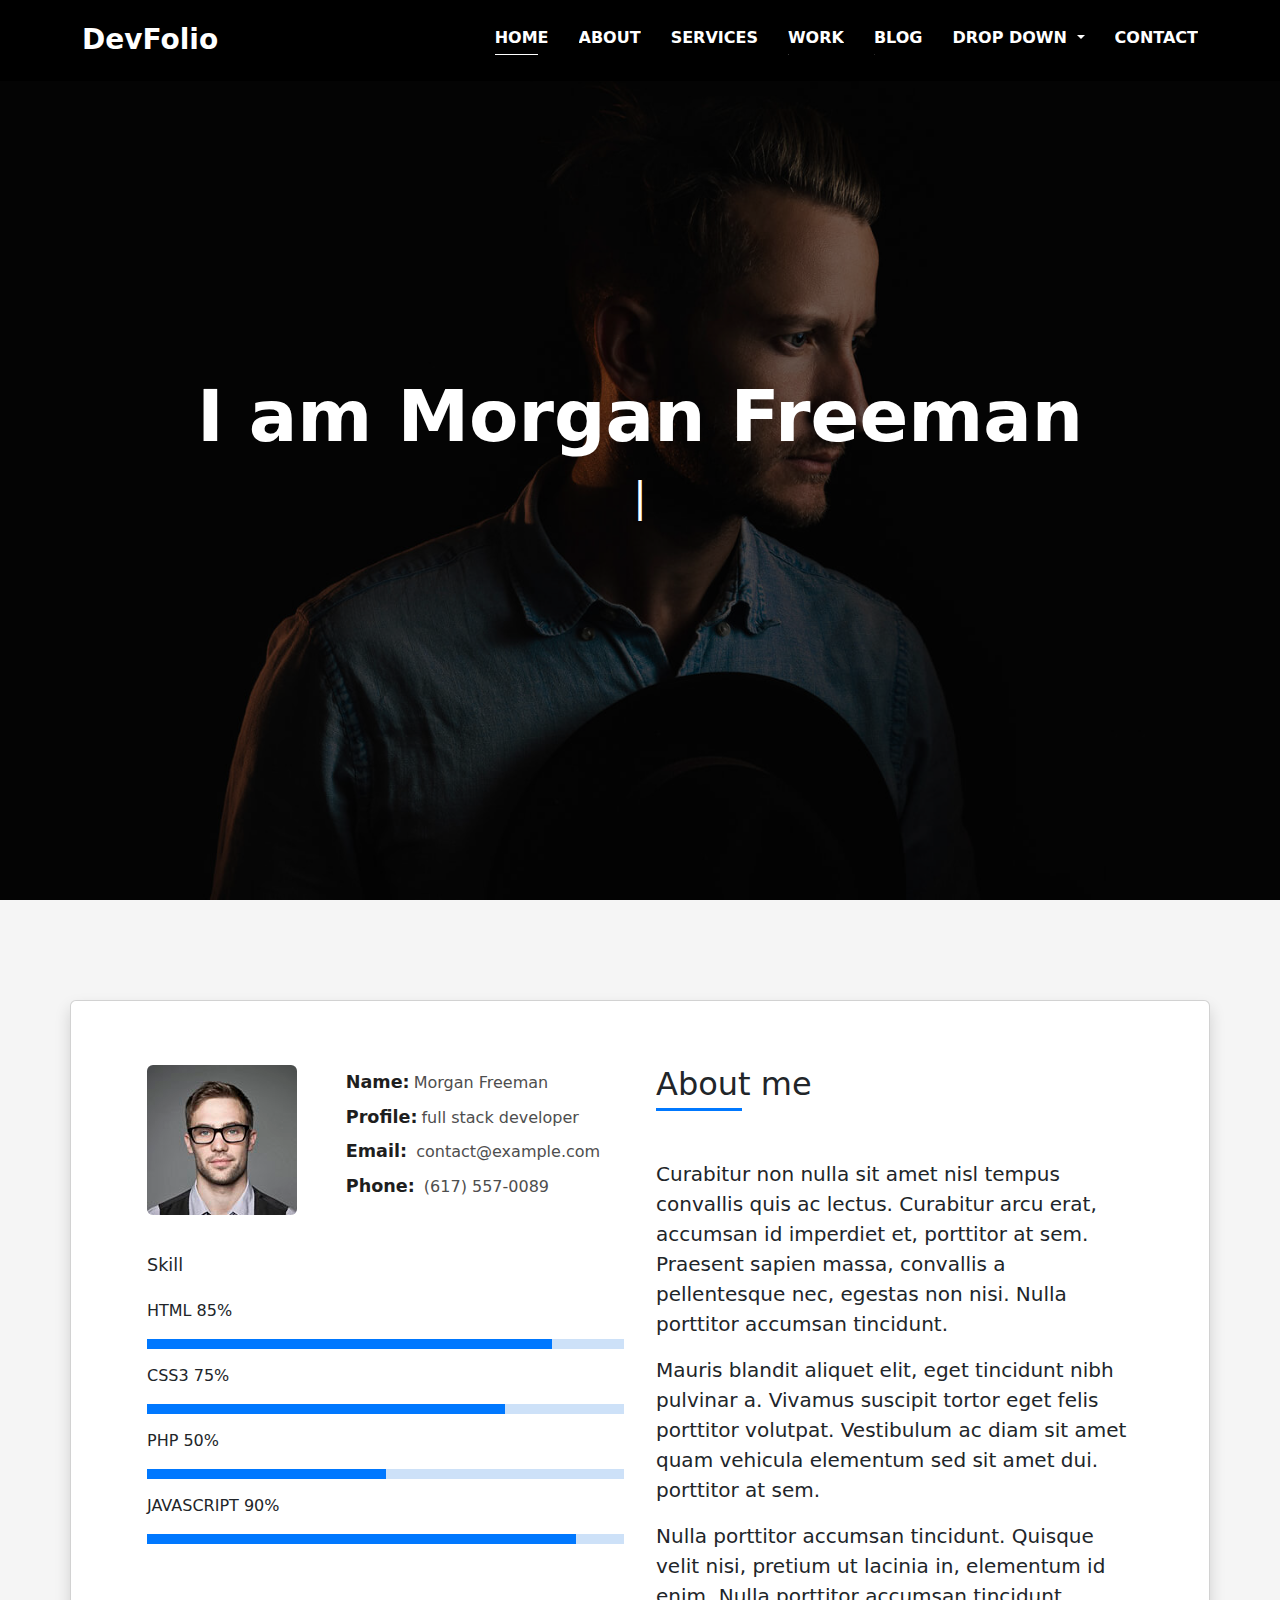
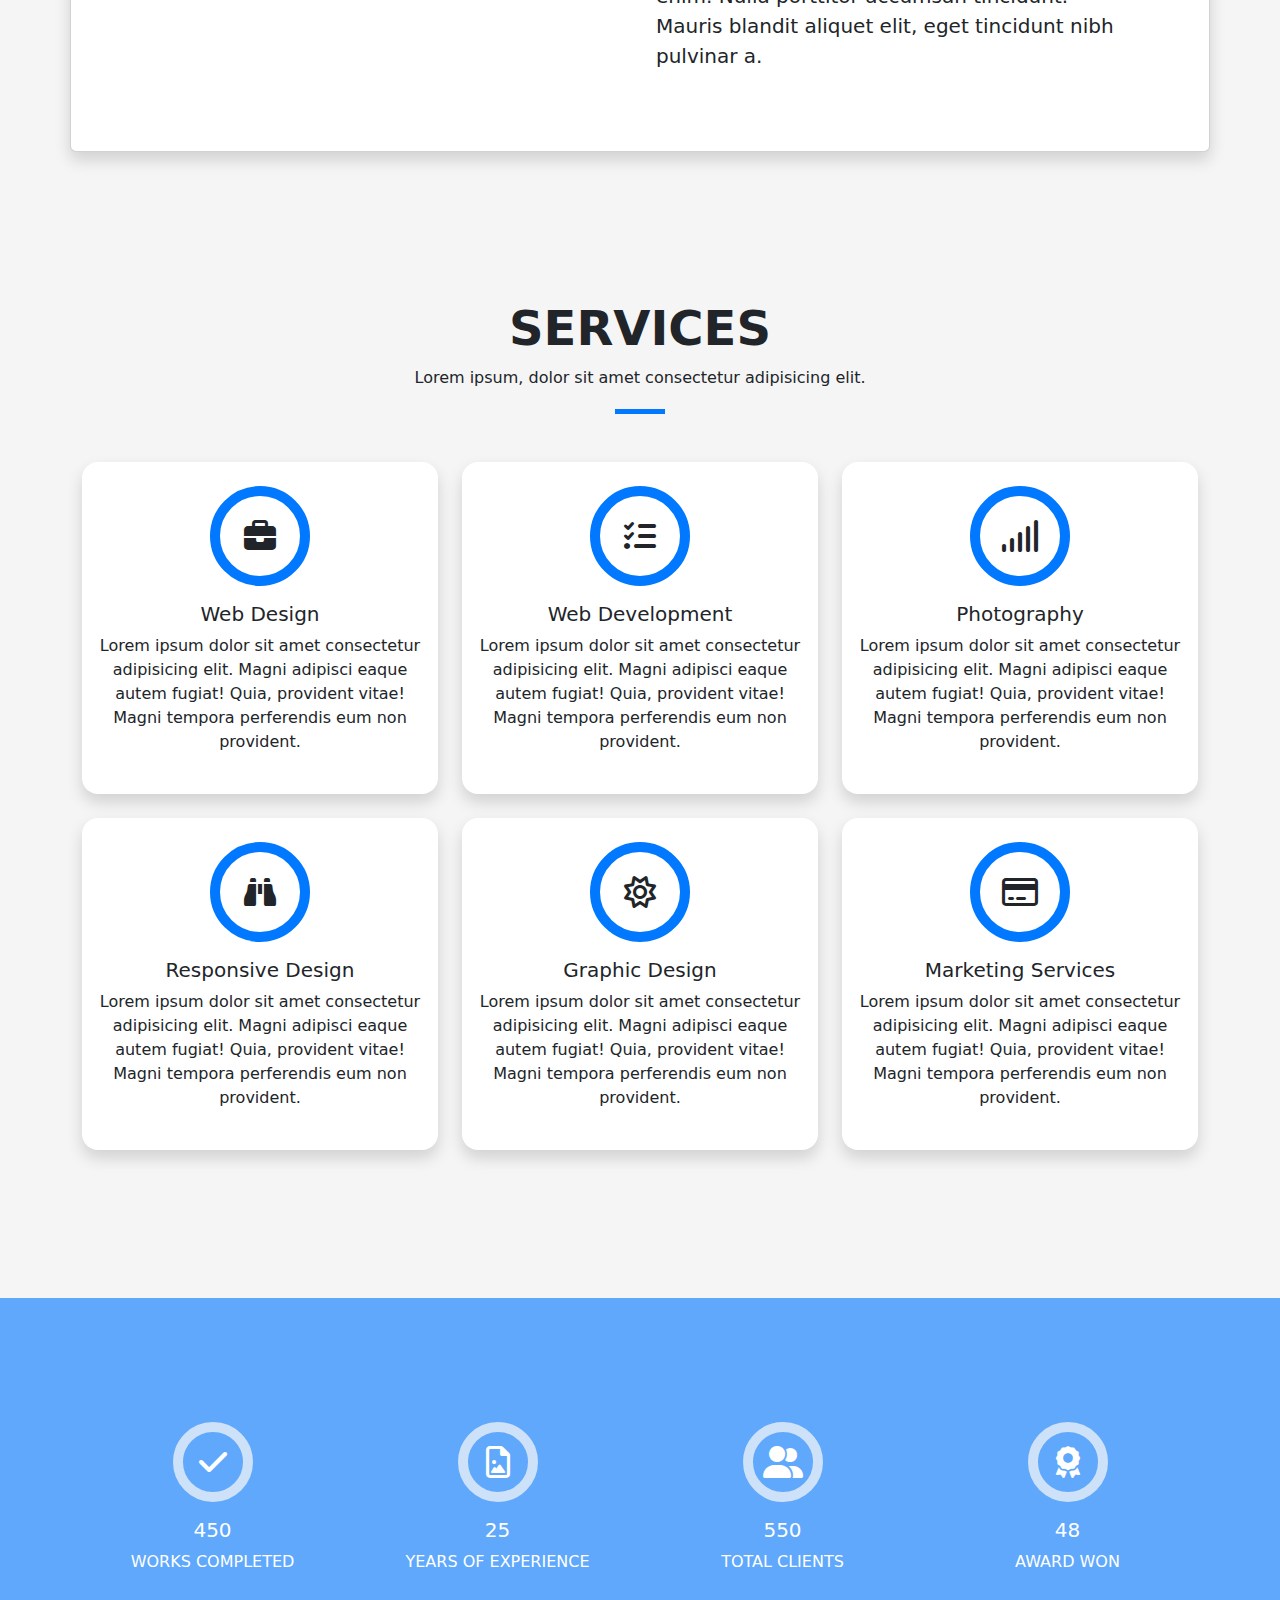
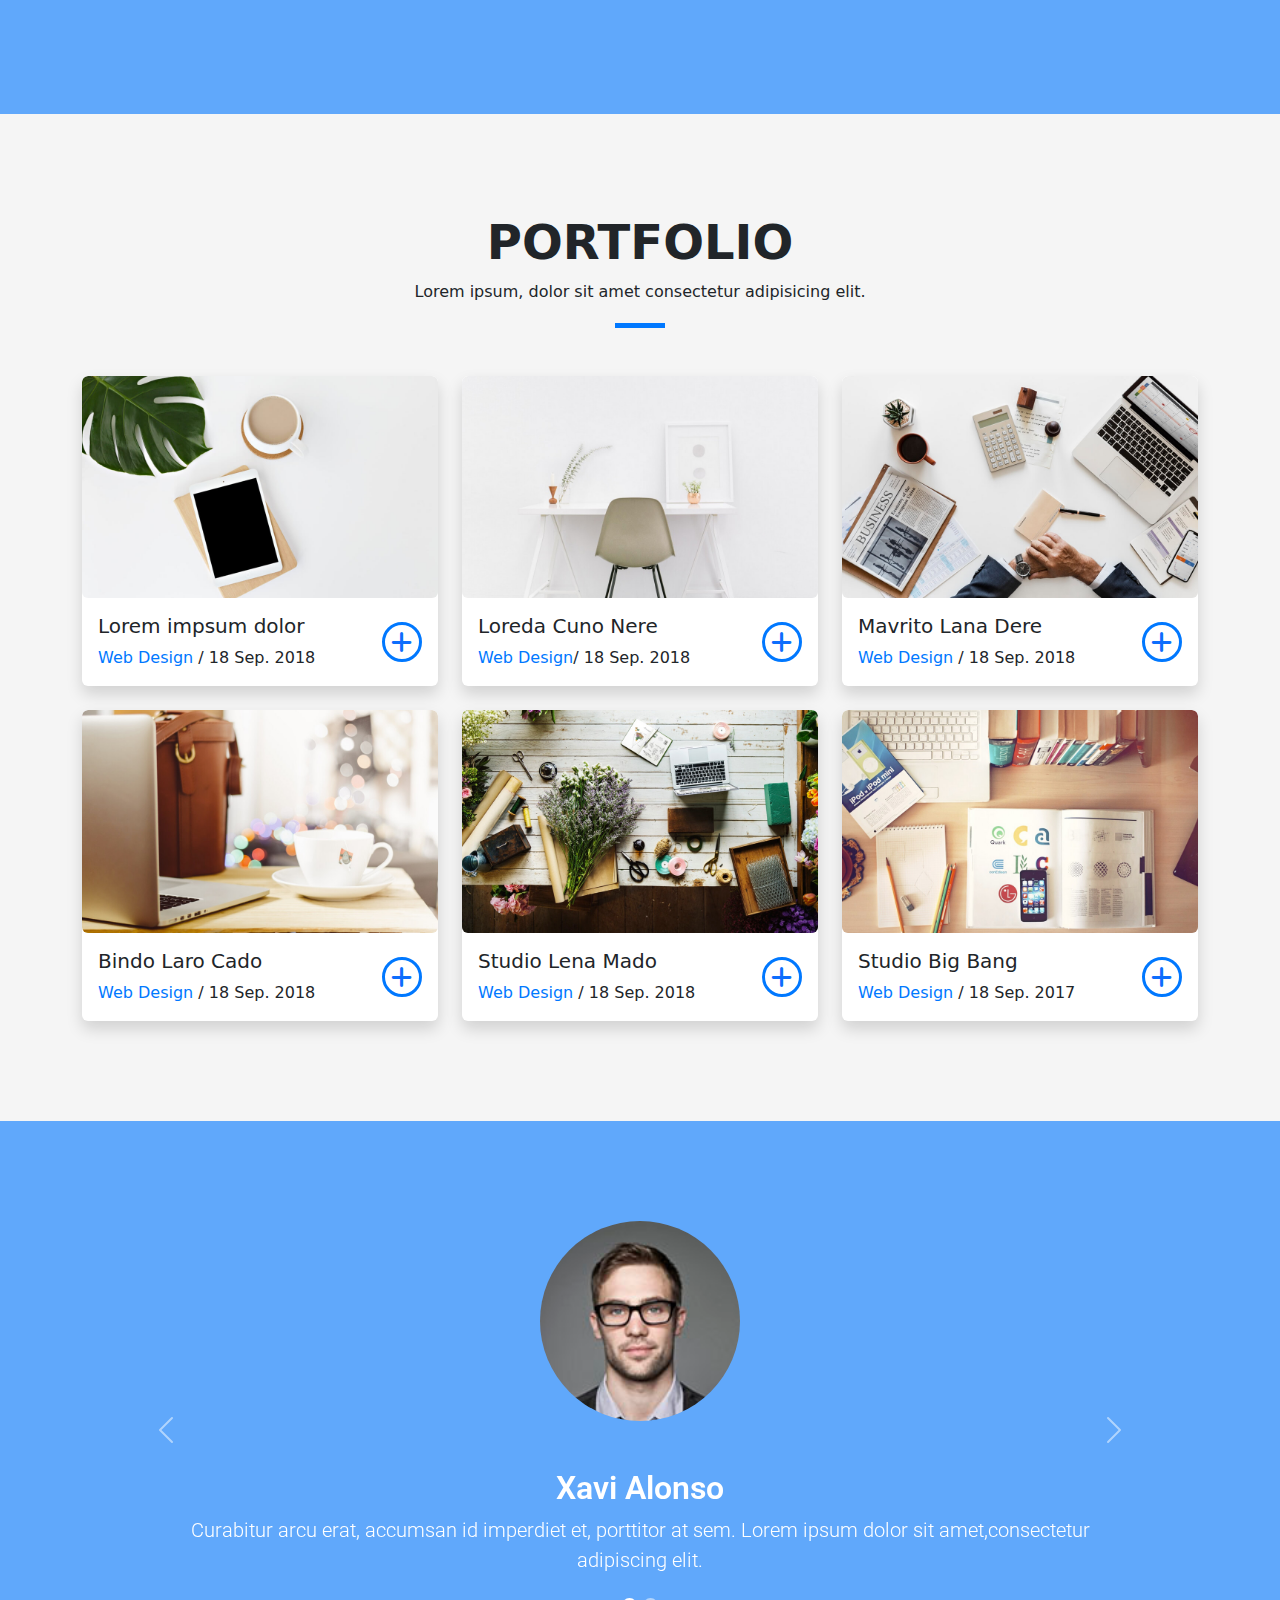
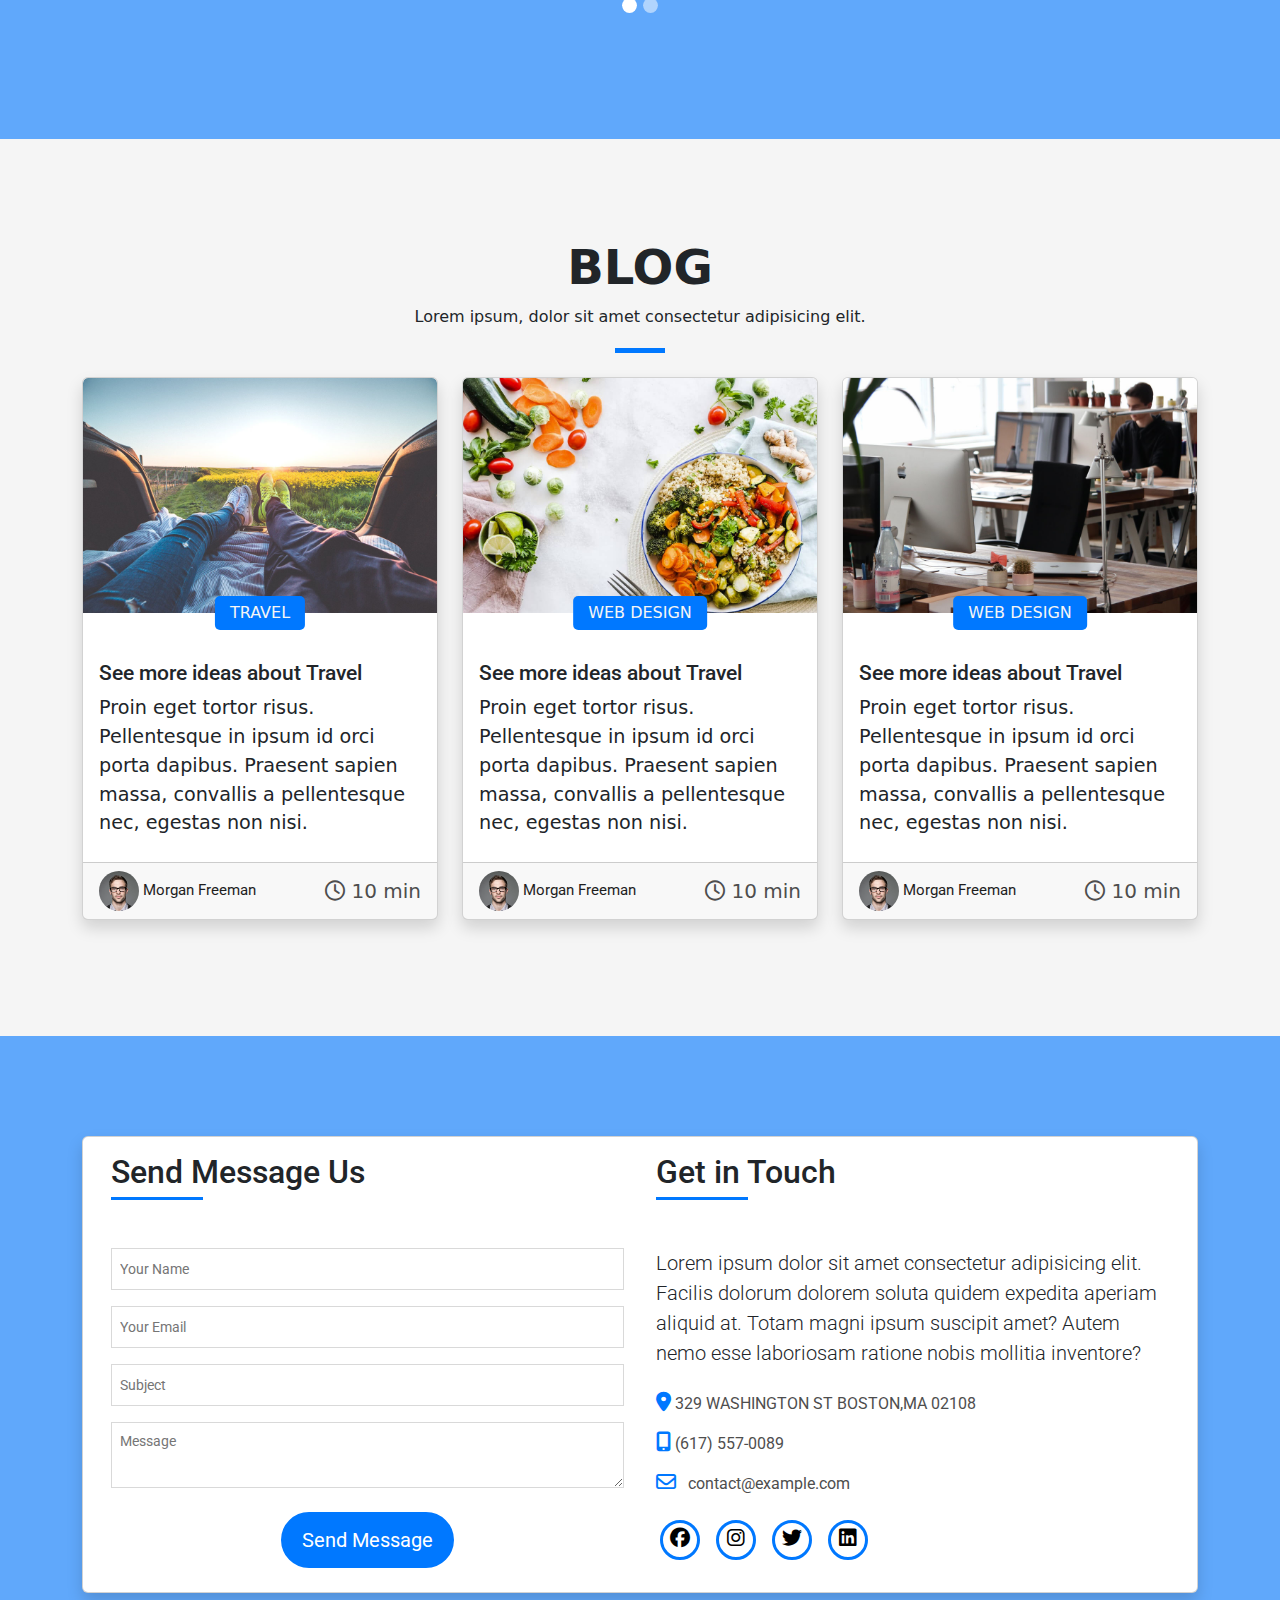
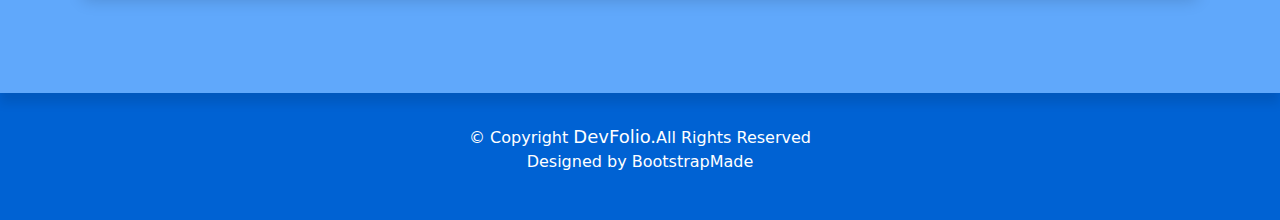
<file: index.html>
<!DOCTYPE html>
<html lang="en">
<head>
    <meta charset="UTF-8">
    <meta name="viewport" content="width=device-width, initial-scale=1.0">
    <title>DevFolio</title>
    <link rel="shortcut icon" href="images/icon.webp" type="image/x-icon">
    <link rel="stylesheet" href="css/all.min.css">
    <link rel="stylesheet" href="css/bootstrap.min.css">
    <link rel="stylesheet" href="css/style.css">
    <link rel="stylesheet" href="css/media.css">
    <link rel="preconnect" href="https://fonts.googleapis.com">
    <link rel="preconnect" href="https://fonts.gstatic.com" crossorigin>
    <link href="https://fonts.googleapis.com/css2?family=Roboto:ital,wght@0,100;0,300;0,400;0,500;0,700;0,900;1,100;1,300;1,400;1,500;1,700;1,900&display=swap" rel="stylesheet">
</head>
<body data-bs-spy="scroll">
    <!-- start navbar -->
    <nav id="main-page" class="navbar navbar-expand-lg bg-body-dark bg-black position-fixed w-100">
        <div class="container">
            <a class="navbar-brand" href="#">DevFolio</a>
            <button class="navbar-toggler" type="button" data-bs-toggle="collapse"
                data-bs-target="#navbarSupportedContent" aria-controls="navbarSupportedContent" aria-expanded="false"
                aria-label="Toggle navigation">
                <span class="navbar-toggler-icon"></span>
            </button>
            <div class="collapse navbar-collapse" id="navbarSupportedContent">
                <ul class="navbar-nav ms-auto mb-2 mb-lg-0">
                    <li class="nav-item">
                        <a class="nav-link " aria-current="page" href="#home">Home</a>
                    </li>
                    <li class="nav-item">
                        <a class="nav-link" href="#about">About</a>
                    </li>
                    <li class="nav-item">
                        <a class="nav-link" href="#services">Services</a>
                    </li>
                    <li class="nav-item">
                        <a class="nav-link" href="#work">Work</a>
                    </li>
                    <li class="nav-item">
                        <a class="nav-link" href="#blog">Blog</a>
                    </li>
                    <li class="nav-item dropdown ">
                        <a class="nav-link dropdown-toggle" href="#" role="button" data-bs-toggle="dropdown" aria-expanded="false"> DROP DOWN </a>
                        <ul class="dropdown-menu">
                            <li class="pe-3"><a class="dropdown-item" href="#">Drop Down 1</a></li>
                            <li class="list dropdown pe-5">
                                <a class="dropdown-item dropdown-toggle" href="#">Deep Drop Down</a>
                                <ul class="dropdown-menu  small-list">
                                    <li><a class="dropdown-item" href="#">Deep Drop Down 1</a></li>
                                    <li><a class="dropdown-item" href="#">Deep Drop Down 2</a></li>
                                    <li><a class="dropdown-item" href="#">Deep Drop Down 3</a></li>
                                    <li><a class="dropdown-item" href="#">Deep Drop Down 4</a></li>
                                    <li><a class="dropdown-item" href="#">Deep Drop Down 5</a></li>
                                </ul>
                            </li>
                            <li><a class="dropdown-item" href="#">Drop Down 2</a></li>
                            <li><a class="dropdown-item" href="#">Drop Down 3</a></li>
                            <li><a class="dropdown-item" href="#">Drop Down 4</a></li>
                        </ul>
                    </li>
                    <li class="nav-item">
                        <a class="nav-link" href="#contact">CONTACT</a>
                    </li>
                </ul>
            </div>
        </div>
    </nav>
    <!-- end navbar -->
    <!-- start header -->
    <div class="header vh-100 text-white d-flex justify-content-center align-items-center position-relative" id="home">
        <div class="header-text text-center z-3">
            <h1>I am Morgan Freeman</h1>
            <span>|</span>
        </div>
    </div>
    <!-- end header -->
    <!-- start about -->
    <div id="about">
        <div class="card shadow container">
            <div class="row g-0 p-0 p-sm-5">
                <div class="col-md-6 card-body">
                    <div class="top d-flex flex-wrap justify-content-between ">
                        <div class="right col-sm-12 col-md-12  col-lg-5">
                            <img class="rounded " src="images/about.jpg" alt="Morgan Freeman">
                        </div>
                        <ul class="left pt-1 col-sm-12 col-md-12 col-lg-7 d-flex flex-column justify-content-between">
                            <li><span>Name:</span>Morgan Freeman</li>
                            <li><span>Profile:</span>full stack developer</li>
                            <li><span>Email:</span> contact@example.com</li>
                            <li><span>Phone:</span> (617) 557-0089</li>
                        </ul>
                    </div>
                    <div class="bottom">
                        <h3>Skill</h3>
                        <p>HTML 85%</p>
                        <div class="box w-100"></div>
                        <p>CSS3 75%</p>
                        <div class="box w-100"></div>
                        <p>PHP 50%</p>
                        <div class="box w-100"></div>
                        <p>JAVASCRIPT 90%</p>
                        <div class="box w-100"></div>
                    </div>
                </div>
                <div class="col-md-6">
                    <div class="card-body">
                        <h2 class="position-relative pb-2 mb-5">About me</h2>
                        <p class="lead">Curabitur non nulla sit amet nisl tempus convallis quis ac lectus. Curabitur
                            arcu erat, accumsan id imperdiet et, porttitor at sem. Praesent sapien massa, convallis a
                            pellentesque nec, egestas non nisi. Nulla porttitor accumsan tincidunt.</p>
                        <p class="lead">Mauris blandit aliquet elit, eget tincidunt nibh pulvinar a. Vivamus suscipit
                            tortor eget felis porttitor volutpat. Vestibulum ac diam sit amet quam vehicula elementum
                            sed sit amet dui. porttitor at sem.</p>
                        <p class="lead">Nulla porttitor accumsan tincidunt. Quisque velit nisi, pretium ut lacinia in,
                            elementum id enim. Nulla porttitor accumsan tincidunt. Mauris blandit aliquet elit, eget
                            tincidunt nibh pulvinar a.</p>
                    </div>
                </div>
            </div>
        </div>
    </div>
    <!-- end about -->
    <!-- start services -->
    <div id="services" class="m-md-5">
        <div class="container">
            <div class="main-heading text-center position-relative pb-2">
                <h2>Services</h2>
                <p>Lorem ipsum, dolor sit amet consectetur adipisicing elit.</p>
            </div>
            <div class=" row row-cols-1 row-cols-md-2 row-cols-lg-3  g-4 mt-4">
                <div class="col">
                    <div class="rounded-4 border-0 shadow card h-100 text-center align-items-center py-4">
                        <div class="circle d-flex justify-content-center align-items-center">
                            <i class="fa-solid fa-briefcase"></i>
                        </div>
                        <div class="card-body">
                            <h5 class="card-title">Web Design</h5>
                            <p class="card-text">Lorem ipsum dolor sit amet consectetur adipisicing elit. Magni adipisci eaque autem fugiat! Quia, provident vitae! Magni tempora perferendis eum non provident.</p>
                        </div>
                    </div>
                </div>
                <div class="col">
                    <div class="card h-100 text-center align-items-center py-4 shadow border-0 rounded-4">
                        <div class="circle d-flex justify-content-center align-items-center">
                            <i class="fa-solid fa-list-check"></i>
                        </div>
                        <div class="card-body">
                            <h5 class="card-title">Web Development</h5>
                            <p class="card-text">Lorem ipsum dolor sit amet consectetur adipisicing elit. Magni adipisci eaque autem fugiat! Quia, provident vitae! Magni tempora perferendis eum non provident.</p>
                        </div>
                    </div>
                </div>
                <div class="col">
                    <div class="card h-100 text-center align-items-center py-4 shadow border-0 rounded-4">
                        <div class="circle d-flex justify-content-center align-items-center">
                            <i class="fa-solid fa-signal"></i>
                        </div>
                        <div class="card-body">
                            <h5 class="card-title">Photography</h5>
                            <p class="card-text">Lorem ipsum dolor sit amet consectetur adipisicing elit. Magni adipisci eaque autem fugiat! Quia, provident vitae! Magni tempora perferendis eum non provident.</p>
                        </div>
                    </div>
                </div>
                <div class="col">
                    <div class="card h-100 text-center align-items-center py-4 shadow border-0 rounded-4">
                        <div class="circle d-flex justify-content-center align-items-center">
                            <i class="fa-solid fa-binoculars"></i>
                        </div>
                        <div class="card-body">
                            <h5 class="card-title">Responsive Design</h5>
                            <p class="card-text">Lorem ipsum dolor sit amet consectetur adipisicing elit. Magni adipisci eaque autem fugiat! Quia, provident vitae! Magni tempora perferendis eum non provident.</p>
                        </div>
                    </div>
                </div>
                <div class="col">
                    <div class="card h-100 text-center align-items-center py-4 shadow border-0 rounded-4">
                        <div class="circle d-flex justify-content-center align-items-center">
                            <i class="fa-regular fa-sun"></i>
                        </div>
                        <div class="card-body">
                            <h5 class="card-title">Graphic Design</h5>
                            <p class="card-text">Lorem ipsum dolor sit amet consectetur adipisicing elit. Magni adipisci eaque autem fugiat! Quia, provident vitae! Magni tempora perferendis eum non provident.</p>
                        </div>
                    </div>
                </div>
                <div class="col">
                    <div class="card h-100 text-center align-items-center py-4 shadow border-0 rounded-4">
                        <div class="circle d-flex justify-content-center align-items-center">
                            <i class="fa-regular fa-credit-card"></i>
                        </div>
                        <div class="card-body ">
                            <h5 class="card-title">Marketing Services</h5>
                            <p class="card-text">Lorem ipsum dolor sit amet consectetur adipisicing elit. Magni adipisci eaque autem fugiat! Quia, provident vitae! Magni tempora perferendis eum non provident.</p>
                        </div>
                    </div>
                </div>
            </div>
        </div>
    </div>
    <!-- end services -->
    <!-- start counter -->
    <div class="count">
        <div class="container">
            <div class=" row row-cols-1 row-cols-md-2 row-cols-lg-4  g-4">
                <div class="col">
                    <div class="text-white rounded-4 border-0  card h-100 text-center align-items-center py-4">
                        <div class="circle d-flex justify-content-center align-items-center">
                            <i class="fa-solid fa-check"></i>
                        </div>
                        <div class="card-body">
                            <h5 class="card-title">450</h5>
                            <p class="card-text">WORKS COMPLETED</p>
                        </div>
                    </div>
                </div>
                <div class="col">
                    <div class="card h-100 text-center align-items-center py-4 border-0 rounded-4 text-white">
                        <div class="circle d-flex justify-content-center align-items-center">
                            <i class="fa-regular fa-file-image"></i>
                        </div>
                        <div class="card-body">
                            <h5 class="card-title">25</h5>
                            <p class="card-text">YEARS OF EXPERIENCE</p>
                        </div>
                    </div>
                </div>
                <div class="col">
                    <div class="card h-100 text-center align-items-center py-4 border-0 rounded-4 text-white">
                        <div class="circle d-flex justify-content-center align-items-center">
                            <i class="fa-solid fa-user-group"></i>
                        </div>
                        <div class="card-body">
                            <h5 class="card-title">550</h5>
                            <p class="card-text">TOTAL CLIENTS</p>
                        </div>
                    </div>
                </div>
                <div class="col">
                    <div class="card h-100 text-center align-items-center py-4 border-0 rounded-4 text-white">
                        <div class="circle d-flex justify-content-center align-items-center">
                            <i class="fa-solid fa-award"></i>
                        </div>
                        <div class="card-body">
                            <h5 class="card-title">48</h5>
                            <p class="card-text">AWARD WON</p>
                        </div>
                    </div>
                </div>
            </div>

        </div>
    </div>
    <!-- end counter -->
    <!-- start portfolio -->
    <div id="work">
        <div class="container">
            <div class="main-heading text-center position-relative pb-2">
                <h2>Portfolio</h2>
                <p>Lorem ipsum, dolor sit amet consectetur adipisicing elit.</p>
            </div>
            <div class="row g-4 mt-4">
                <div class="col-md-6 col-lg-4">
                    <div class=" border-0 shadow card h-100 overflow-hidden">
                        <!-- start modal -->
                        <button type="button" class="btn border-0 p-0 overflow-hidden" data-bs-toggle="modal" data-bs-target="#exampleModal">
                            <img class="w-100" src="images/work-1.jpg" alt="">
                        </button>
                        <div class="modal fade w-100" id="exampleModal" tabindex="-1" aria-labelledby="exampleModalLabel" aria-hidden="true">
                            <div class="modal-dialog m-0">
                                <div class="modal-content border-0 rounded-0 ">
                                    <div class="modal-header border-0">
                                        <button type="button" class="btn-close" data-bs-dismiss="modal" aria-label="Close"></button>
                                    </div>
                                    <div class="modal-body p-0 ">
                                        <div id="carouselExample" class="carousel slide">
                                            <div class="carousel-inner">
                                                <div class="carousel-item active">
                                                    <img src="images/work-1.jpg " class="d-block w-100" alt="...">
                                                </div>
                                                <div class="carousel-item">
                                                    <img src="images/work-2.jpg " class="d-block w-100" alt="...">
                                                </div>
                                                <div class="carousel-item">
                                                    <img src="images/work-3.jpg" class="d-block w-100" alt="...">
                                                </div>
                                                <div class="carousel-item">
                                                    <img src="images/work-4.jpg" class="d-block w-100" alt="...">
                                                </div>
                                                <div class="carousel-item">
                                                    <img src="images/work-5.jpg" class="d-block w-100" alt="...">
                                                </div>
                                                <div class="carousel-item">
                                                    <img src="images/work-6.jpg" class="d-block w-100" alt="...">
                                                </div>
                                            </div>
                                            <button class="carousel-control-prev" type="button" data-bs-target="#carouselExample" data-bs-slide="prev">
                                                <span class="carousel-control-prev-icon" aria-hidden="true"></span>
                                                <span class="visually-hidden">Previous</span>
                                            </button>
                                            <button class="carousel-control-next" type="button" data-bs-target="#carouselExample" data-bs-slide="next">
                                                <span class="carousel-control-next-icon" aria-hidden="true"></span>
                                                <span class="visually-hidden">Next</span>
                                            </button>
                                        </div>
                                    </div>
                                </div>
                            </div>
                        </div>
                        <!-- end modal -->
                        <div class="card-body d-flex justify-content-between align-items-center">
                            <div class="work-left">
                                <h5 class="card-title">Lorem impsum dolor</h5>
                                <p class="card-text"><span>Web Design </span>/ 18 Sep. 2018</p>
                            </div>
                            <a class="text-decoration-none" href="portfolio.details.html"><div class="d-flex justify-content-center align-items-center work-circle "><i class="fa-solid fa-plus"></i></div></a>
                        </div>
                    </div>
                </div>
                <div class="col-md-6 col-lg-4">
                    <div class=" border-0 shadow card h-100 overflow-hidden">
                        <!-- start modal -->
                        <button type="button" class="btn border-0 p-0 overflow-hidden" data-bs-toggle="modal" data-bs-target="#exampleModal1">
                            <img class="w-100" src="images/work-2.jpg" alt="">
                        </button>
                        <div class="modal fade w-100" id="exampleModal1" tabindex="-1" aria-labelledby="exampleModalLabel" aria-hidden="true">
                            <div class="modal-dialog m-0">
                                <div class="modal-content border-0 rounded-0 ">
                                    <div class="modal-header border-0">
                                        <button type="button" class="btn-close" data-bs-dismiss="modal" aria-label="Close"></button>
                                    </div>
                                    <div class="modal-body p-0 ">
                                        <div id="carouselExample1" class="carousel slide">
                                            <div class="carousel-inner">
                                                <div class="carousel-item active">
                                                    <img src="images/work-2.jpg " class="d-block w-100 " alt="...">
                                                </div>
                                                <div class="carousel-item">
                                                    <img src="images/work-3.jpg" class="d-block w-100" alt="...">
                                                </div>
                                                <div class="carousel-item">
                                                    <img src="images/work-4.jpg" class="d-block w-100" alt="...">
                                                </div>
                                                <div class="carousel-item">
                                                    <img src="images/work-5.jpg" class="d-block w-100" alt="...">
                                                </div>
                                                <div class="carousel-item">
                                                    <img src="images/work-6.jpg" class="d-block w-100" alt="...">
                                                </div>
                                                <div class="carousel-item">
                                                    <img src="images/work-1.jpg" class="d-block w-100" alt="...">
                                                </div>
                                            </div>
                                            <button class="carousel-control-prev" type="button" data-bs-target="#carouselExample1" data-bs-slide="prev">
                                                <span class="carousel-control-prev-icon" aria-hidden="true"></span>
                                                <span class="visually-hidden">Previous</span>
                                            </button>
                                            <button class="carousel-control-next" type="button" data-bs-target="#carouselExample1" data-bs-slide="next">
                                                <span class="carousel-control-next-icon" aria-hidden="true"></span>
                                                <span class="visually-hidden">Next</span>
                                            </button>
                                        </div>
                                    </div>
                                </div>
                            </div>
                        </div>
                        <!-- end modal -->
                        <div class="card-body d-flex justify-content-between align-items-center">
                            <div class="work-left">
                                <h5 class="card-title">Loreda Cuno Nere</h5>
                                <p class="card-text"><span>Web Design</span>/ 18 Sep. 2018</p>
                            </div>
                            <a class="text-decoration-none" href="portfolio.details.html"><div class="d-flex justify-content-center align-items-center work-circle "><i class="fa-solid fa-plus"></i></div></a>
                        </div>
                    </div>
                </div>
                <div class="col-md-6 col-lg-4">
                    <div class=" border-0 shadow card h-100 overflow-hidden">
                        <!-- start modal -->
                        <button type="button" class="btn border-0 p-0 overflow-hidden" data-bs-toggle="modal" data-bs-target="#exampleModal2">
                            <img class="w-100" src="images/work-3.jpg" alt="">
                        </button>
                        <div class="modal fade w-100" id="exampleModal2" tabindex="-1" aria-labelledby="exampleModalLabel" aria-hidden="true">
                            <div class="modal-dialog m-0">
                                <div class="modal-content border-0 rounded-0 ">
                                    <div class="modal-header border-0">
                                        <button type="button" class="btn-close" data-bs-dismiss="modal" aria-label="Close"></button>
                                    </div>
                                    <div class="modal-body p-0 ">
                                        <div id="carouselExample2" class="carousel slide">
                                            <div class="carousel-inner">
                                                <div class="carousel-item active">
                                                    <img src="images/work-3.jpg " class="d-block w-100 " alt="...">
                                                </div>
                                                <div class="carousel-item">
                                                    <img src="images/work-4.jpg" class="d-block w-100" alt="...">
                                                </div>
                                                <div class="carousel-item">
                                                    <img src="images/work-5.jpg" class="d-block w-100" alt="...">
                                                </div>
                                                <div class="carousel-item">
                                                    <img src="images/work-6.jpg" class="d-block w-100" alt="...">
                                                </div>
                                                <div class="carousel-item">
                                                    <img src="images/work-2.jpg" class="d-block w-100" alt="...">
                                                </div>
                                                <div class="carousel-item">
                                                    <img src="images/work-1.jpg" class="d-block w-100" alt="...">
                                                </div>
                                            </div>
                                            <button class="carousel-control-prev" type="button" data-bs-target="#carouselExample2" data-bs-slide="prev">
                                                <span class="carousel-control-prev-icon" aria-hidden="true"></span>
                                                <span class="visually-hidden">Previous</span>
                                            </button>
                                            <button class="carousel-control-next" type="button" data-bs-target="#carouselExample2" data-bs-slide="next">
                                                <span class="carousel-control-next-icon" aria-hidden="true"></span>
                                                <span class="visually-hidden">Next</span>
                                            </button>
                                        </div>
                                    </div>
                                </div>
                            </div>
                        </div>
                        <!-- end modal -->
                        <div class="card-body d-flex justify-content-between align-items-center">
                            <div class="work-left">
                                <h5 class="card-title">Mavrito Lana Dere</h5>
                                <p class="card-text"><span>Web Design </span>/ 18 Sep. 2018</p>
                            </div>
                            <a class="text-decoration-none" href="portfolio.details.html"><div class="d-flex justify-content-center align-items-center work-circle "><i class="fa-solid fa-plus"></i></div></a>
                        </div>
                    </div>
                </div>
                <div class="col-md-6 col-lg-4">
                    <div class=" border-0 shadow card h-100 overflow-hidden">
                        <!-- start modal -->
                        <button type="button" class="btn border-0 p-0 overflow-hidden" data-bs-toggle="modal" data-bs-target="#exampleModal3">
                            <img class="w-100" src="images/work-4.jpg" alt="">
                        </button>
                        <div class="modal fade w-100" id="exampleModal3" tabindex="-1" aria-labelledby="exampleModalLabel" aria-hidden="true">
                            <div class="modal-dialog m-0">
                                <div class="modal-content border-0 rounded-0 ">
                                    <div class="modal-header border-0">
                                        <button type="button" class="btn-close" data-bs-dismiss="modal" aria-label="Close"></button>
                                    </div>
                                    <div class="modal-body p-0 ">
                                        <div id="carouselExample3" class="carousel slide">
                                            <div class="carousel-inner">
                                                <div class="carousel-item active">
                                                    <img src="images/work-4.jpg " class="d-block w-100 " alt="...">
                                                </div>
                                                <div class="carousel-item">
                                                    <img src="images/work-5.jpg" class="d-block w-100" alt="...">
                                                </div>
                                                <div class="carousel-item">
                                                    <img src="images/work-6.jpg" class="d-block w-100" alt="...">
                                                </div>
                                                <div class="carousel-item">
                                                    <img src="images/work-1.jpg" class="d-block w-100" alt="...">
                                                </div>
                                                <div class="carousel-item">
                                                    <img src="images/work-2.jpg" class="d-block w-100" alt="...">
                                                </div>
                                                <div class="carousel-item">
                                                    <img src="images/work-3.jpg" class="d-block w-100" alt="...">
                                                </div>
                                            </div>
                                            <button class="carousel-control-prev" type="button" data-bs-target="#carouselExample3" data-bs-slide="prev">
                                                <span class="carousel-control-prev-icon" aria-hidden="true"></span>
                                                <span class="visually-hidden">Previous</span>
                                            </button>
                                            <button class="carousel-control-next" type="button" data-bs-target="#carouselExample3" data-bs-slide="next">
                                                <span class="carousel-control-next-icon" aria-hidden="true"></span>
                                                <span class="visually-hidden">Next</span>
                                            </button>
                                        </div>
                                    </div>
                                </div>
                            </div>
                        </div>
                        <!-- end modal -->
                        <div class="card-body d-flex justify-content-between align-items-center">
                            <div class="work-left">
                                <h5 class="card-title">Bindo Laro Cado</h5>
                                <p class="card-text"><span>Web Design </span>/ 18 Sep. 2018</p>
                            </div>
                            <a class="text-decoration-none" href="portfolio.details.html"><div class="d-flex justify-content-center align-items-center work-circle "><i class="fa-solid fa-plus"></i></div></a>
                        </div>
                    </div>
                </div>
                <div class="col-md-6 col-lg-4">
                    <div class=" border-0 shadow card h-100 overflow-hidden">
                        <!-- start modal -->
                        <button type="button" class="btn border-0 p-0 overflow-hidden" data-bs-toggle="modal" data-bs-target="#exampleModal4">
                            <img class="w-100" src="images/work-5.jpg" alt="">
                        </button>
                        <div class="modal fade w-100" id="exampleModal4" tabindex="-1" aria-labelledby="exampleModalLabel" aria-hidden="true">
                            <div class="modal-dialog m-0">
                                <div class="modal-content border-0 rounded-0 ">
                                    <div class="modal-header border-0">
                                        <button type="button" class="btn-close" data-bs-dismiss="modal" aria-label="Close"></button>
                                    </div>
                                    <div class="modal-body p-0 ">
                                        <div id="carouselExample4" class="carousel slide">
                                            <div class="carousel-inner">
                                                <div class="carousel-item active">
                                                    <img src="images/work-5.jpg " class="d-block w-100 " alt="...">
                                                </div>
                                                <div class="carousel-item">
                                                    <img src="images/work-6.jpg" class="d-block w-100" alt="...">
                                                </div>
                                                <div class="carousel-item">
                                                    <img src="images/work-1.jpg" class="d-block w-100" alt="...">
                                                </div>
                                                <div class="carousel-item">
                                                    <img src="images/work-2.jpg" class="d-block w-100" alt="...">
                                                </div>
                                                <div class="carousel-item">
                                                    <img src="images/work-3.jpg" class="d-block w-100" alt="...">
                                                </div>
                                                <div class="carousel-item">
                                                    <img src="images/work-4.jpg" class="d-block w-100" alt="...">
                                                </div>
                                            </div>
                                            <button class="carousel-control-prev" type="button" data-bs-target="#carouselExample4" data-bs-slide="prev">
                                                <span class="carousel-control-prev-icon" aria-hidden="true"></span>
                                                <span class="visually-hidden">Previous</span>
                                            </button>
                                            <button class="carousel-control-next" type="button" data-bs-target="#carouselExample4" data-bs-slide="next">
                                                <span class="carousel-control-next-icon" aria-hidden="true"></span>
                                                <span class="visually-hidden">Next</span>
                                            </button>
                                        </div>
                                    </div>
                                </div>
                            </div>
                        </div>
                        <!-- end modal -->
                        <div class="card-body d-flex justify-content-between align-items-center">
                            <div class="work-left">
                                <h5 class="card-title">Studio Lena Mado</h5>
                                <p class="card-text"><span>Web Design </span>/ 18 Sep. 2018</p>
                            </div>
                            <a class="text-decoration-none" href="portfolio.details.html"><div class="d-flex justify-content-center align-items-center work-circle "><i class="fa-solid fa-plus"></i></div></a>
                        </div>
                    </div>
                </div>
                <div class="col-md-6 col-lg-4">
                    <div class=" border-0 shadow card h-100 overflow-hidden">
                        <!-- start modal -->
                        <button type="button" class="btn border-0 p-0 overflow-hidden" data-bs-toggle="modal" data-bs-target="#exampleModal5">
                            <img class="w-100" src="images/work-6.jpg" alt="">
                        </button>
                        <div class="modal fade w-100" id="exampleModal5" tabindex="-1" aria-labelledby="exampleModalLabel" aria-hidden="true">
                            <div class="modal-dialog m-0">
                                <div class="modal-content border-0 rounded-0 ">
                                    <div class="modal-header border-0">
                                        <button type="button" class="btn-close" data-bs-dismiss="modal" aria-label="Close"></button>
                                    </div>
                                    <div class="modal-body p-0 ">
                                        <div id="carouselExample1" class="carousel slide">
                                            <div class="carousel-inner">
                                                <div class="carousel-item active">
                                                    <img src="images/work-6.jpg " class="d-block w-100 " alt="...">
                                                </div>
                                                <div class="carousel-item">
                                                    <img src="images/work-1.jpg" class="d-block w-100" alt="...">
                                                </div>
                                                <div class="carousel-item">
                                                    <img src="images/work-2.jpg" class="d-block w-100" alt="...">
                                                </div>
                                                <div class="carousel-item">
                                                    <img src="images/work-3.jpg" class="d-block w-100" alt="...">
                                                </div>
                                                <div class="carousel-item">
                                                    <img src="images/work-4.jpg" class="d-block w-100" alt="...">
                                                </div>
                                                <div class="carousel-item">
                                                    <img src="images/work-5.jpg" class="d-block w-100" alt="...">
                                                </div>
                                            </div>
                                            <button class="carousel-control-prev" type="button" data-bs-target="#carouselExample5" data-bs-slide="prev">
                                                <span class="carousel-control-prev-icon" aria-hidden="true"></span>
                                                <span class="visually-hidden">Previous</span>
                                            </button>
                                            <button class="carousel-control-next" type="button" data-bs-target="#carouselExample5" data-bs-slide="next">
                                                <span class="carousel-control-next-icon" aria-hidden="true"></span>
                                                <span class="visually-hidden">Next</span>
                                            </button>
                                        </div>
                                    </div>
                                </div>
                            </div>
                        </div>
                        <!-- end modal -->
                        <div class="card-body d-flex justify-content-between align-items-center">
                            <div class="work-left">
                                <h5 class="card-title">Studio Big Bang</h5>
                                <p class="card-text"><span>Web Design </span>/ 18 Sep. 2017</p>
                            </div>
                            <a class="text-decoration-none" href="portfolio.details.html"><div class="d-flex justify-content-center align-items-center work-circle "><i class="fa-solid fa-plus"></i></div></a>
                        </div>
                    </div>
                </div>
            </div>
        </div>
    </div>
    <!-- end portfolio -->
    <!-- start slider -->
    <div class="slider">
        <div class="container">
            <div id="carouselExampleCaptions" class="carousel slide">
                <div class="carousel-indicators">
                    <button type="button" data-bs-target="#carouselExampleCaptions" data-bs-slide-to="0" class="active" aria-current="true" aria-label="Slide 1"></button>
                    <button type="button" data-bs-target="#carouselExampleCaptions" data-bs-slide-to="1" aria-label="Slide 2"></button>
                </div>
                <div class="carousel-inner">
                    <div class="carousel-item active ">
                        <div class="d-flex flex-column align-items-center text-center user-select-none">
                            <img  src="images/testimonial-2.jpg" class=" d-block slider-circle" alt="Xavi Alonso">
                            <div class="py-5 text-white">
                                <h5>Xavi Alonso</h5>
                                <p class="lead">Curabitur arcu erat, accumsan id imperdiet et, porttitor at sem. Lorem ipsum dolor sit amet,consectetur </br> adipiscing elit.</p>
                            </div>
                        </div>
                    </div>
                    <div class="carousel-item">
                        <div class="text-center d-flex flex-column align-items-center user-select-none">
                            <img src="images/testimonial-4.jpeg" class=" d-block  slider-p" alt="Marta Socrate">
                            <div class="py-5 text-white ">
                                <h5>Marta Socrate</h5>
                                <p class="lead">Curabitur arcu erat, accumsan id imperdiet et, porttitor at sem. Lorem ipsum dolor sit amet,consectetur </br> adipiscing elit.</p>
                            </div>
                        </div>
                    </div>
                </div>
                <button class="carousel-control-prev" type="button" data-bs-target="#carouselExampleCaptions" data-bs-slide="prev">
                    <span class="carousel-control-prev-icon" aria-hidden="true"></span>
                    <span class="visually-hidden">Previous</span>
                </button>
                <button class="carousel-control-next" type="button" data-bs-target="#carouselExampleCaptions" data-bs-slide="next">
                    <span class="carousel-control-next-icon" aria-hidden="true"></span>
                    <span class="visually-hidden">Next</span>
                </button>
            </div>
        </div>
    </div>
    <!-- end slider -->
    <!-- start blog -->
    <div id="blog">
        <div class="container">
            <div class="main-heading text-center position-relative pb-2">
                <h2>Blog</h2>
                <p>Lorem ipsum, dolor sit amet consectetur adipisicing elit.</p>
            </div>
            <div class="row mt-4">
                <div class="mb-3 col-md-6 col-lg-4">
                    <div class="card shadow rounded overflow-hidden">
                        <a class="special text-decoration-none position-relative" href=""><img src="images/post-1.jpg" class="card-img-top " alt="..."></a>
                        <div class="card-body pt-5 pb-4">
                            <h5 class="card-title">See more ideas about Travel</h5>
                            <p class="card-text lead">Proin eget tortor risus. Pellentesque in ipsum id orci porta dapibus. Praesent sapien massa, convallis a pellentesque nec, egestas non nisi.</p>
                        </div>
                        <div class="card-footer d-flex justify-content-between align-items-center">
                            <a class="text-decoration-none" href=""><img src="images/testimonial-2.jpg" alt=""><span> Morgan Freeman</span></a>
                            <p class="mb-0 fs-5  "><i class="fa-regular fa-clock"></i>  10 min</p>
                        </div>
                    </div>
                </div>
                <div class="mb-3 col-md-6 col-lg-4">
                    <div class="card shadow rounded overflow-hidden">
                        <a class="special special2 text-decoration-none position-relative" href=""><img src="images/post-2.jpg" class="card-img-top " alt="..."></a>
                        <div class="card-body pt-5 pb-4">
                            <h5 class="card-title">See more ideas about Travel</h5>
                            <p class="card-text lead">Proin eget tortor risus. Pellentesque in ipsum id orci porta dapibus. Praesent sapien massa, convallis a pellentesque nec, egestas non nisi.</p>
                        </div>
                        <div class="card-footer d-flex justify-content-between align-items-center">
                            <a class="text-decoration-none" href=""><img src="images/testimonial-2.jpg" alt=""><span> Morgan Freeman</span></a>
                            <p class="mb-0 fs-5  "><i class="fa-regular fa-clock"></i>  10 min</p>
                        </div>
                    </div>
                </div>
                <div class="mb-3 mt-md-4 mt-lg-0 col-md-6 col-lg-4 ">
                    <div class="card shadow rounded">
                    <a class="special special2 text-decoration-none position-relative" href=""><img src="images/post-3.jpg" class="card-img-top " alt="..."></a>
                    <div class="card-body pt-5 pb-4">
                        <h5 class="card-title">See more ideas about Travel</h5>
                        <p class="card-text lead">Proin eget tortor risus. Pellentesque in ipsum id orci porta dapibus. Praesent sapien massa, convallis a pellentesque nec, egestas non nisi.</p>
                    </div>
                    <div class="card-footer d-flex justify-content-between align-items-center">
                        <a class="text-decoration-none" href=""><img src="images/testimonial-2.jpg" alt=""><span> Morgan Freeman</span></a>
                        <p class="mb-0 fs-5  "><i class="fa-regular fa-clock"></i>  10 min</p>
                    </div>
                    </div>
                </div>
            </div>
        </div>
    </div>
    <!-- end blog -->
    <!-- start contact -->
    <div id="contact">
        <div class="container">
            <div class="card shadow container">
                <div class="row g-0">
                    <div class="col-md-6 card-body">
                        <h2 class="position-relative pb-2 mb-5">Send Message Us</h2>
                        <form action="" class="d-flex flex-wrap justify-content-center">
                            <input class="w-100 mb-3 p-2 " placeholder="Your Name" type="text" name="name" required>
                            <input class="w-100 mb-3 p-2" placeholder="Your Email" type="email" name="email">
                            <input class="w-100 mb-3 p-2" placeholder="Subject" type="text" name="subject">
                            <textarea class="w-100 p-2" placeholder="Message"  name="message"></textarea>
                            <button class="btn rounded-5 text-white mt-4 py-2 px-3 fs-5">Send Message</button>
                        </form>
                    </div>
                    <div class="col-md-6">
                        <div class="card-body">
                            <h2 class="position-relative pb-2 mb-5">Get in Touch</h2>
                            <p class="lead">Lorem ipsum dolor sit amet consectetur adipisicing elit. Facilis dolorum dolorem soluta quidem expedita aperiam aliquid at. Totam magni ipsum suscipit amet? Autem nemo esse laboriosam ratione nobis mollitia inventore?</p>
                            <ul class="my-4">
                                <li class="mb-3"><i class="pe-1 fa-solid fa-location-dot"></i><span>329 WASHINGTON ST BOSTON,MA 02108</span></li>
                                <li class="mb-3"><i class="pe-1 fa-solid fa-mobile-screen-button"></i><span>(617) 557-0089</span></li>
                                <li><i class="pe-2 fa-regular fa-envelope"></i><span> contact@example.com</span></li>
                            </ul>
                            <ul class="row ms-1">
                                <li class="circle d-flex justify-content-center align-items-center me-3"><a href=""><i class="fa-brands fa-facebook text-black"></i></a></li>
                                <li class="circle d-flex justify-content-center align-items-center me-3"><a href=""><i class="fa-brands fa-instagram text-black"></i></a></li>
                                <li class="circle d-flex justify-content-center align-items-center me-3"><a href=""><i class="fa-brands fa-twitter text-black"></i></a></li>
                                <li class="circle d-flex justify-content-center align-items-center"><a href=""><i class="fa-brands fa-linkedin text-black"></i></a></li>
                            </ul>
                        </div>
                    </div>
                </div>
            </div>
        </div>
    </div>
    <!-- end contact -->
    <!-- start footer  -->
    <div class="footer">
        <div class="container text-center text-white">
            <p>&copy; Copyright <span>DevFolio.</span>All Rights Reserved </br>Designed by <a class="text-white text-decoration-none" href="">BootstrapMade</a></p>
        </div>
    </div>
    <!-- end footer -->
    <script src="js/bootstrap.bundle.min.js"></script>
</body>

</html>
</file>
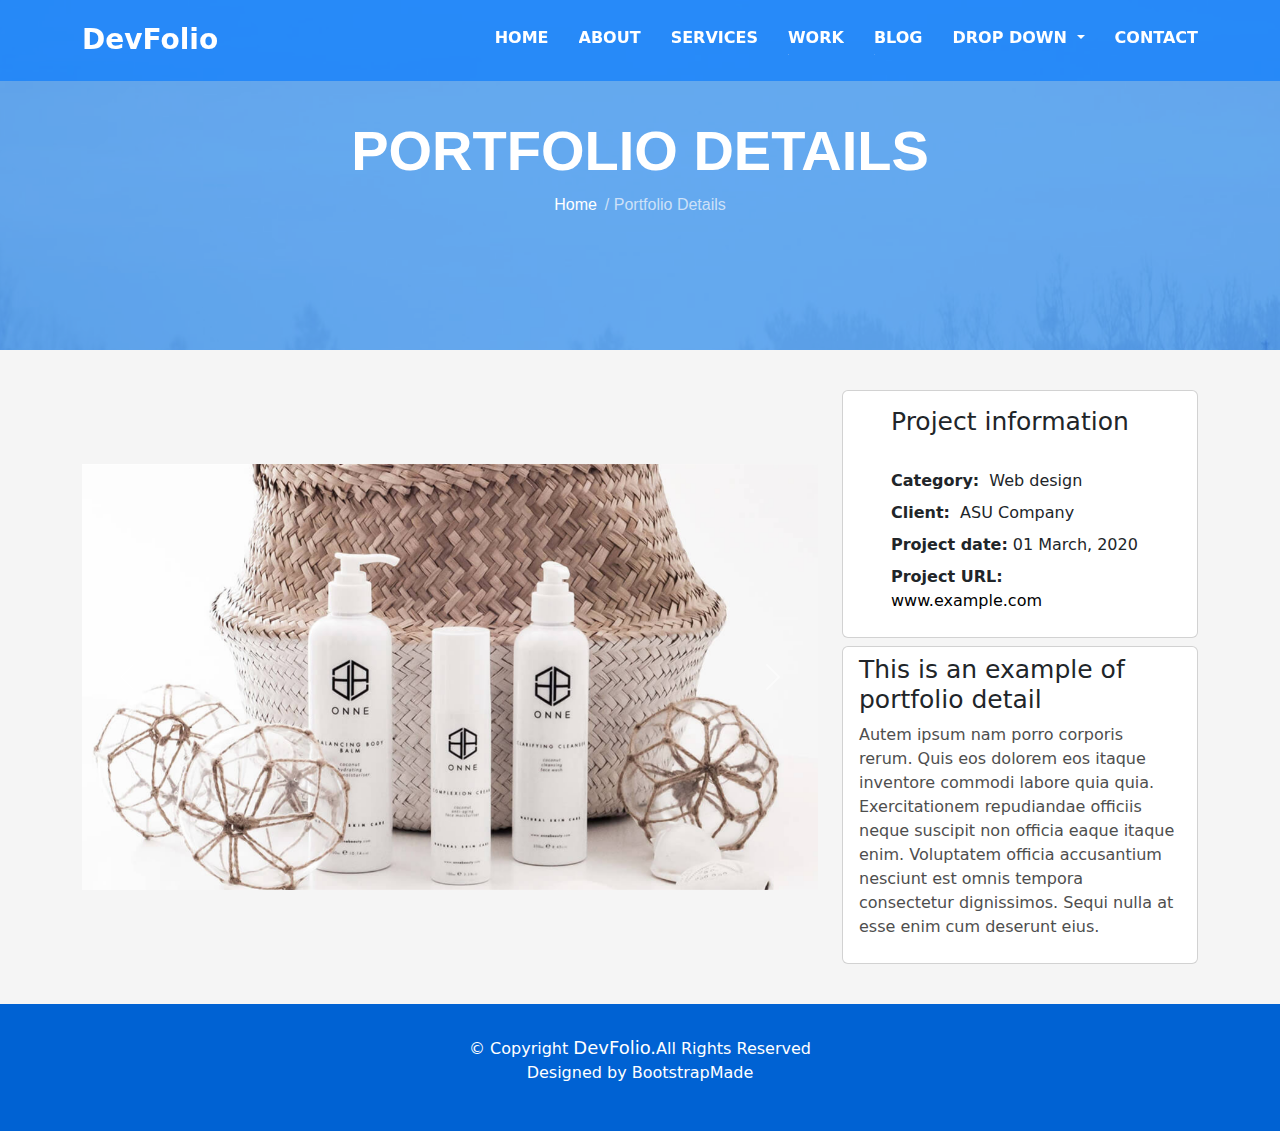
<file: portfolio.details.html>
<!DOCTYPE html>
<html lang="en">
<head>
    <meta charset="UTF-8">
    <meta name="viewport" content="width=device-width, initial-scale=1.0">
    <title>DevFolio Portfolio Details</title>
    <link rel="shortcut icon" href="images/icon.webp" type="image/x-icon">
    <link rel="stylesheet" href="css/all.min.css">
    <link rel="stylesheet" href="css/bootstrap.min.css">
    <link rel="stylesheet" href="css/style.css">
    <link rel="stylesheet" href="css/media.css">
</head>
<body>
    <!-- start navbar -->
    <nav id="portfolio-page" class="navbar navbar-expand-lg bg-body-dark bg-nav position-fixed w-100" >
        <div class="container">
            <a class="navbar-brand" href="#">DevFolio</a>
            <button class="navbar-toggler" type="button" data-bs-toggle="collapse"
                data-bs-target="#navbarSupportedContent" aria-controls="navbarSupportedContent" aria-expanded="false"
                aria-label="Toggle navigation">
                <span class="navbar-toggler-icon"></span>
            </button>
            <div class="collapse navbar-collapse" id="navbarSupportedContent">
                <ul class="navbar-nav ms-auto mb-2 mb-lg-0">
                    <li class="nav-item">
                        <a class="nav-link " aria-current="page" href="#home">Home</a>
                    </li>
                    <li class="nav-item">
                        <a class="nav-link" href="#about">About</a>
                    </li>
                    <li class="nav-item">
                        <a class="nav-link" href="#services">Services</a>
                    </li>
                    <li class="nav-item">
                        <a class="nav-link" href="#work">Work</a>
                    </li>
                    <li class="nav-item">
                        <a class="nav-link" href="#blog">Blog</a>
                    </li>
                    <li class="nav-item dropdown ">
                        <a class="nav-link dropdown-toggle" href="#" role="button" data-bs-toggle="dropdown" aria-expanded="false"> DROP DOWN </a>
                        <ul class="dropdown-menu">
                            <li class="pe-3"><a class="dropdown-item" href="#">Drop Down 1</a></li>
                            <li class="list dropdown pe-5">
                                <a class="dropdown-item dropdown-toggle" href="#">Deep Drop Down</a>
                                <ul class="dropdown-menu  small-list">
                                    <li><a class="dropdown-item" href="#">Deep Drop Down 1</a></li>
                                    <li><a class="dropdown-item" href="#">Deep Drop Down 2</a></li>
                                    <li><a class="dropdown-item" href="#">Deep Drop Down 3</a></li>
                                    <li><a class="dropdown-item" href="#">Deep Drop Down 4</a></li>
                                    <li><a class="dropdown-item" href="#">Deep Drop Down 5</a></li>
                                </ul>
                            </li>
                            <li><a class="dropdown-item" href="#">Drop Down 2</a></li>
                            <li><a class="dropdown-item" href="#">Drop Down 3</a></li>
                            <li><a class="dropdown-item" href="#">Drop Down 4</a></li>
                        </ul>
                    </li>
                    <li class="nav-item">
                        <a class="nav-link" href="#">CONTACT</a>
                    </li>
                </ul>
            </div>
        </div>
    </nav>
    <!-- end navbar -->
    <!-- start header -->
    <div class="header-portfolio  text-white d-flex justify-content-center align-items-center position-relative" id="home">
        <div class="header-text text-center position-relative ">
            <h1 class="text-uppercase">Portfolio Details</h1>
            <ul class="d-flex justify-content-center">
                <li class="pe-2"><a class="text-decoration-none text-white" href="">Home</a></li>
                <li class="special-li">/ Portfolio Details</li>
            </ul>
        </div>
    </div>
    <!-- end header -->
    <!-- start Project information -->
    <div class="information">
        <div class="container">
            <div class="info-slider row align-items-center">
                <div id="carouselExampleAutoplaying" class="col-lg-6 col-xl-8 carousel slide" data-bs-ride="carousel">
                    <div class="carousel-inner">
                        <div class="carousel-item active">
                            <img src="images/portfolio-details-1.jpg" class="d-block w-100" alt="...">
                        </div>
                        <div class="carousel-item">
                            <img src="images/portfolio-details-2.jpg" class="d-block w-100" alt="...">
                        </div>
                        <div class="carousel-item">
                            <img src="images/portfolio-details-3.jpg" class="d-block w-100" alt="...">
                        </div>
                    </div>
                    <button class="carousel-control-prev" type="button" data-bs-target="#carouselExampleAutoplaying" data-bs-slide="prev">
                        <span class="carousel-control-prev-icon" aria-hidden="true"></span>
                        <span class="visually-hidden">Previous</span>
                    </button>
                    <button class="carousel-control-next" type="button" data-bs-target="#carouselExampleAutoplaying" data-bs-slide="next">
                        <span class="carousel-control-next-icon" aria-hidden="true"></span>
                        <span class="visually-hidden">Next</span>
                    </button>
                </div>
                <div class="mt-4 mt-lg-0 col-lg-6 col-xl-4 d-flex flex-column">
                    <div class="card px-5 mb-2">
                        <h2 class="pt-3 pb-4">Project information</h2>
                        <ul>
                            <li class="mb-2"><span>Category:</span> Web design</li>
                            <li class="mb-2"><span>Client:</span> ASU Company</li>
                            <li class="mb-2"><span>Project date:</span>01 March, 2020</li>
                            <li class="mb-2"><span>Project URL:</span><a class="text-decoration-none text-black" href="#"> www.example.com</a></li>
                        </ul>
                    </div>
                    <div class="card px-3 py-2">
                        <h2>This is an example of portfolio detail</h2>
                        <p>Autem ipsum nam porro corporis rerum. Quis eos dolorem eos itaque inventore commodi labore quia quia. Exercitationem repudiandae officiis neque suscipit non officia eaque itaque enim. Voluptatem officia accusantium nesciunt est omnis tempora consectetur dignissimos. Sequi nulla at esse enim cum deserunt eius.</p>
                    </div>
                </div>
            </div>
        </div>
    </div>
    <!-- end Project information -->
    <!-- start footer  -->
    <div class="footer">
        <div class="container text-center text-white">
            <p>&copy; Copyright <span>DevFolio.</span>All Rights Reserved </br>Designed by <a class="text-white text-decoration-none" href="">BootstrapMade</a></p>
        </div>
    </div>
    <!-- end footer -->
    <script src="js/bootstrap.bundle.min.js"></script>
</body>
</html>
</file>
<file: css/style.css>
/* start global style */
:root{
    --padding-section: 100px;
    --main-color: #0078FF;
}

body{
    background-color: #F5F5F5;
}
/* end global style */
/* start navbar */
.navbar-nav .nav-link.active{
    color: white;
}
.navbar-nav .nav-link.active::before{
    transform: translateX(0);
}
ul{
    list-style: none;
    padding: 0;
}
.navbar{
    z-index: 22;
    padding-top: 0.9rem;
    padding-bottom: 0.9rem;
}
.small-list{
    transform: translate(-100% ,-20% );
}
.navbar .list:hover .small-list{
    display: block;
}
.dropdown-item{
    transition: color 0.5s;
}
.dropdown-item:hover{
    color: var(--main-color);
}
.navbar-brand{
    font-size: 28px;
    font-weight: 600;
    color: white;
}
.nav-item{
    padding: 10px 0 10px 30px;
}
.nav-link{
    color: white;
    font-size: 16px;
    font-weight: 600;
    text-transform: uppercase;
    padding: 0 0 5px 0!important;
    position: relative;
    overflow: hidden;
}
.nav-link::before{
    content: "";
    background-color: white;
    width: 80%;
    height:1px;
    position: absolute;
    bottom: 0;
    transform: translateX(-100%);
    transition: transform 0.3s;
}
.nav-link:hover::before{
    transform: translateX(0);
}
.nav-link:focus, .nav-link:hover , .navbar-brand:focus, .navbar-brand:hover ,  .navbar-nav .nav-link.show{
    color: white;
}
/* end navbar */
/* start header */
.header{
    background-image: url(../images/hero-bg.jpg);
    background-size: cover;
    background-position: 50% 50%;
    background-attachment: fixed;
}
.header::before{
    content: "";
    position: absolute;
    width: 100%;
    height: 100%;
    background-color: rgba(0, 0, 0, 0.5);
}
.header .header-text h1 {
    font-size: 4.5rem;
    font-weight: 600;
}
.header span{
    font-size: 2.5rem;
}
.header span::before{
    content: "";
    animation: move 10s infinite;
}
@keyframes move {
    0%{
        content:"D";
    }
    1%{
        content: "De";
    }
    2%{
        content: "Des";
    }
    3%{
        content: "Desi";
    }
    4%{
        content: "Desig";
    }
    5%{
        content: "Design";
    }
    6%{
        content: "Designe";
    }
    7%{
        content: "Designer";
    }
    8%{
        content: "Designer";
    }
    9%{
        content: "Designer";
    }
    10%{
        content: "Designer";
    }
    11%{
        content: "Designer";
    }
    12%{
        content: "Designer";
    }
    13%{
        content: "Designer";
    }
    14%{
        content: "Designer";
    }
    15%{
        content: "Designer";
    }
    16%{
        content: "Designer";
    }
    17%{
        content: "Designe";
    }
    18%{
        content: "Design";
    }
    19%{
        content: "Desig";
    }
    20%{
        content: "Desi";
    }
    21%{
        content: "Des";
    }
    22%{
        content: "De";
    }
    23%{
        content: "Dev";
    }
    24%{
        content: "Deve";
    }
    25%{
        content: "Devel";
    }
    26%{
        content: "Develo";
    }
    27%{
        content: "Develop";
    }
    28%{
        content: "Develope";
    }
    29%{
        content: "Developer";
    }
    30%{
        content: "Developer";
    }
    31%{
        content: "Developer";
    }
    32%{
        content: "Developer";
    }
    33%{
        content: "Developer";
    }
    34%{
        content: "Developer";
    }
    35%{
        content: "Developer";
    }
    36%{
        content: "Developer";
    }
    37%{
        content: "Developer";
    }
    38%{
        content: "Developer";
    }
    39%{
        content: "Develope";
    }
    40%{
        content: "Develop";
    }
    41%{
        content: "Develo";
    }
    42%{
        content: "Devel";
    }
    43%{
        content: "Deve";
    }
    44%{
        content: "Dev";
    }
    45%{
        content: "De";
    }
    46%{
        content: "D";
    }
    47%{
        content: "F";
    }
    48%{
        content: "Fr";
    }
    49%{
        content: "Fre";
    }
    50%{
        content: "Free";
    }
    51%{
        content: "Freel";
    }
    52%{
        content: "Freela";
    }
    53%{
        content: "Freelan";
    }
    54%{
        content: "Freelanc";
    }
    55%{
        content: "Freelance";
    }
    56%{
        content: "Freelancer";
    }
    57%{
        content: "Freelancer";
    }
    58%{
        content: "Freelancer";
    }
    59%{
        content: "Freelancer";
    }
    60%{
        content: "Freelancer";
    }
    61%{
        content: "Freelancer";
    }
    62%{
        content: "Freelancer";
    }
    63%{
        content: "Freelancer";
    }
    64%{
        content: "Freelancer";
    }
    65%{
        content: "Freelancer";
    }
    66%{
        content: "Freelance";
    }
    67%{
        content: "Freelanc";
    }
    68%{
        content: "Freelan";
    }
    69%{
        content: "Freela";
    }
    70%{
        content: "Freel";
    }
    71%{
        content: "Free";
    }
    72%{
        content: "Fre";
    }
    73%{
        content: "Fr";
    }
    74%{
        content: "F";
    }
    75%{
        content: "p";
    }
    76%{
        content: "ph";
    }
    77%{
        content: "pho";
    }
    78%{
        content: "phot";
    }
    79%{
        content: "photo";
    }
    80%{
        content: "photog";
    }
    81%{
        content: "photogr";
    }
    82%{
        content: "photogra";
    }
    83%{
        content: "photograp";
    }
    84%{
        content: "photograph";
    }
    85%{
        content: "photographe";
    }
    86%{
        content: "photographer";
    }
    87%{
        content: "photographer";
    }
    88%{
        content: "photographer";
    }
    89%{
        content: "photographer";
    }
    90%{
        content: "photographe";
    }
    91%{
        content: "photograph";
    }
    92%{
        content: "photograp";
    }
    93%{
        content: "photogra";
    }
    94%{
        content: "photogr";
    }
    95%{
        content: "photog";
    }
    96%{
        content: "photo";
    }
    97%{
        content: "phot";
    }
    98%{
        content: "pho";
    }
    99%{
        content: "ph";
    }
    100%{
        content: "p";
    }
}
/* end header */
/* start about */
#about{
    padding-top: var(--padding-section);
    padding-bottom: var(--padding-section);
}
#about .box{
    position: relative;
    height: 10px;
    background-color: #CDE1F8;
}
#about .bottom .box::before{
    content: "";
    position: absolute;
    background-color: var(--main-color);
    height: 10px;
}
#about .bottom {
    padding-top: 40px;
}
#about .bottom h3{
    font-size: 1.1rem;
}
#about .bottom  p{
    padding-top: 15px;
}
#about .bottom .box:nth-child(3):before{
    width: 85%;
}
#about .bottom .box:nth-child(5):before{
    width: 75%;
}
#about .bottom .box:nth-child(7):before{
    width: 50%;
}
#about .bottom .box:nth-child(9):before{
    width: 90%;
}
#about .row{
    padding: 50px;
}
#about ul li{
    color: #4e4e4e;
}
#about ul span{
    font-weight: 600;
    color: #1e1e1e;
    font-size: 1.1rem;
    padding-right: 4px;
}
#about h2::before , #contact h2::before{
    position: absolute;
    content: "";
    width: 18%;
    height: 3px;
    background-color: var(--main-color);
    bottom: 0;
}
/* end about */
/* start services */
.main-heading::before{
    content: "";
    position: absolute;
    bottom: 0;
    width: 50px;
    height: 5px;
    background-color: var(--main-color);
    transform: translateX(-50%);
}
.main-heading h2{
    font-size: 3rem;
    font-weight: bold;
    text-transform: uppercase;
}
#services {
    padding-bottom: var(--padding-section);
}
.circle{
    width: 100px;
    height: 100px;
    border: 10px solid var(--main-color);
    border-radius: 50%;
    transition: all 0.5s ;
}
.circle i{
    font-size: 2rem;
}
#services .card:hover .circle{
    border-color: #CDE1F8;
    background-color: var(--main-color);
    color: white;
}
#services .row{
    margin-top: 50px;
}
/* end services */
/* start count */
.count , .slider , #contact ,.header-portfolio{
    padding-top: var(--padding-section);
    padding-bottom: var(--padding-section);
    background-image: url(../images/counters-bg.jpg);
    background-attachment: fixed;
    background-size: cover;
    background-position: 50% 50%;
    position: relative;
}
.count::before ,
.slider::before , #contact::before , .header-portfolio::before{
    content: "";
    position: absolute;
    top: 0;
    left: 0;
    width: 100%;
    height: 100%;
    background-color: #0077ff9b;
}
.count .card{
    background-color: transparent;
    z-index: 12;
}
.count .circle{
    border-color: #CDE1F8;
    width: 80px;
    height: 80px;
}
/* end count */
/* start portfolio */
#work{
    padding-top: var(--padding-section);
    padding-bottom: var(--padding-section);
}
#work .work-left span{
    color: var(--main-color);
}
#work .work-circle{
    width:40px;
    height:40px;
    border: 3px solid var(--main-color);
    border-radius: 50%;
    font-size: 1.5rem;
}
#work .card button img{
    transition: transform 0.5s;
}
#work .card:hover button img{
    transform: scale(1.2);
}
/* start modal */
.modal{
    background-color: rgba(0, 0, 0, 0.8); 
}
.modal-content{
    background-color: transparent; 
}
.modal .btn-close{
    background-image: url(../images/close.png);
}
.modal .carousel{
    width: 60%;
    margin: auto;
}
.modal .carousel-control-prev , .modal .carousel-control-next {
    background-color: rgba(0, 0, 0, 0.6);
    top: 50%;
    transform: translateY(-50%);
    width: 50px;
    height: 60px;
}
.modal .carousel-control-prev {
    left: -30%;
}
.modal .carousel-control-next {
    right: -30%;
}
/* end modal */
/* end portfolio */
/* start slider */
.slider ,#contact , .header-portfolio{
    font-family: "Roboto", sans-serif;
    background-image: url(../images/overlay-bg.jpg);
}
.slider h5{
    font-size: 2rem;
    font-weight: 600;
}
.slider .slider-circle{
    width: 200px;
    height: 200px;
    border-radius: 50%;
}
.slider .slider-p{
    width: 100px;
    height: 200px;
    border-radius: 100%;
}
.carousel-indicators [data-bs-target]{
    width: 15px;
    height: 15px;
    border-radius: 50%;
}
/* end slider */
/* start blog */
#blog{
    padding-top: var(--padding-section);
    padding-bottom: var(--padding-section);
}
#blog .card a.special::before{
    content: "TRAVEL";
    position: absolute;
    color: #F5F5F5;
    background-color: var(--main-color);
    padding: 5px 15px;
    border-radius: 5px;
    bottom: 0;
    left: 50%;
    transform: translate(-50% , 50%);
}
#blog .card a.special2::before{
    content: "WEB DESIGN";
}
#blog .card-footer a img{
    width: 40px;
    height: 40px;
    border-radius: 50%;
}
#blog .card-body p{
    font-size: 1.2rem;
}
#blog .card-footer p{
    color: #4e4e4e;
}
#blog .card-footer a{
    color: #1e1e1e;
    font-size: 1rem;
    font-family: "Roboto", sans-serif;
}
#blog h5{
    font-size: 1.3rem;
    font-weight: 500;
    font-family: "Roboto", sans-serif;
}
#blog .card-footer a span , #blog h5{
    transition: color 0.5s;
}
#blog .card-footer a:hover span , #blog h5:hover{
    color: var(--main-color);
}
/* end blog */
/*  start contact*/
#contact{
    box-shadow: 0 10px 10px rgba(0, 0, 0, 0.1) ;
}
#contact ul li.circle{
    width: 40px;
    height: 40px;
    border: 3px solid var(--main-color);
    border-radius: 50%;
}
#contact ul i{
    font-size: 20px;
}
#contact ul:nth-of-type(1) i{
    color: var(--main-color);
}
#contact ul:nth-of-type(1) span{
    color:#4e4e4e;
}
#contact ul li.circle , #contact ul li.circle a{
    transition: all 0.5s;
}
#contact ul li.circle:hover{
    border-color: #CDE1F8;
    background-color: var(--main-color);
}
#contact ul:nth-of-type(2) li:hover i{
    color: #F5F5F5 !important;
}
input , textarea {
    transition: box-shadow 0.5s ;
    border: 1px solid rgba(128, 128, 128, 0.3);
}
#contact form input:focus , #contact form textarea:focus{
    border:1px solid var(--main-color);
    box-shadow: 0 0 0  5px #CDE1F8;
    outline: none;
}
#contact input::placeholder , #contact textarea::placeholder{
    font-size: 14px;
}
#contact button{
    background-color: var(--main-color);
    border: 5px solid var(--main-color);
    transition: all 0.5s;
}
#contact button:hover{
    border: 5px solid #CDE1F8;
    background-color: #3393FF;
}
/* end contact */
/* start footer */
.footer{
    background-color: #0062D3;
    padding: 30px 0;
}
.footer span{
    font-size: 18px;
    font-weight: 500;
}
/* end footer */
/* start second page*/
.header-portfolio{
    height: 350px;
}
.header-portfolio h1{
    font-size: 3.5rem;
    font-weight: 700;
}
.header-portfolio .special-li{
    color: #cde1f8;;
}
.information{
    padding: 40px 0;
}
.information span{
    font-weight: 700;
    padding-right: 5px;
}
.information li a{
    transition: color 0.5s;
}
.information li a:hover{
    color: var(--main-color)!important;
}
.bg-nav{
    background-color: #0077ff9b;
}
.information h2{
    font-size: 25px;
}
.information p{
    color: #4e4e4e;
}
/* end second page */
</file>
<file: css/media.css>
@media (max-width:992px){
    .nav-link{
        transition: color 0.5s;
    }
    #main-page .nav-link:hover , #main-page .navbar-nav .nav-link.show:hover , #main-page .dropdown-menu li a:hover{
        color: var(--main-color);
    }
    .nav-link::before{
        visibility: hidden;
    }
    #portfolio-page .small-list{
        transform: translate(0 ,0 );
        background-color:  #0077ff9b;
    }
    #portfolio-page .dropdown-menu{
        background-color:  #0077ff9b;
    }
    #main-page .small-list{
        transform: translate(0 ,0 );
        background-color:  rgba(0, 0, 0, 0.1);
    }
    #main-page .small-list li a ,  #main-page .dropdown-menu li a{
        color: white;
    }
    #main-page .dropdown-menu ,  #main-page .dropdown-menu li a , #main-page .small-list li a{
        background-color:  rgba(0, 0, 0, 0.1);
    }
    .dropdown-item:hover{
        color: var(--main-color);
    }
}
@media (min-width:992px){
    #blog .card-footer span{
        font-size: 15px;
    }
    #blog .card-footer p {
        font-size: 20px !important;
    }
}
@media (min-width: 576px) {
    .modal-dialog {
        max-width: 90%;
        margin: 0 auto! important;
    }
}
@media (max-width:385px){
    .footer p{
        font-size: 14px;
    }
    .footer p span{
        font-size: 16px;
    }
    #blog .card-footer {
        flex-direction: column;
        align-items: flex-start!important;
        
    }
    #blog .card-footer p{
        margin-top: 15px;
    }
}
</file>
